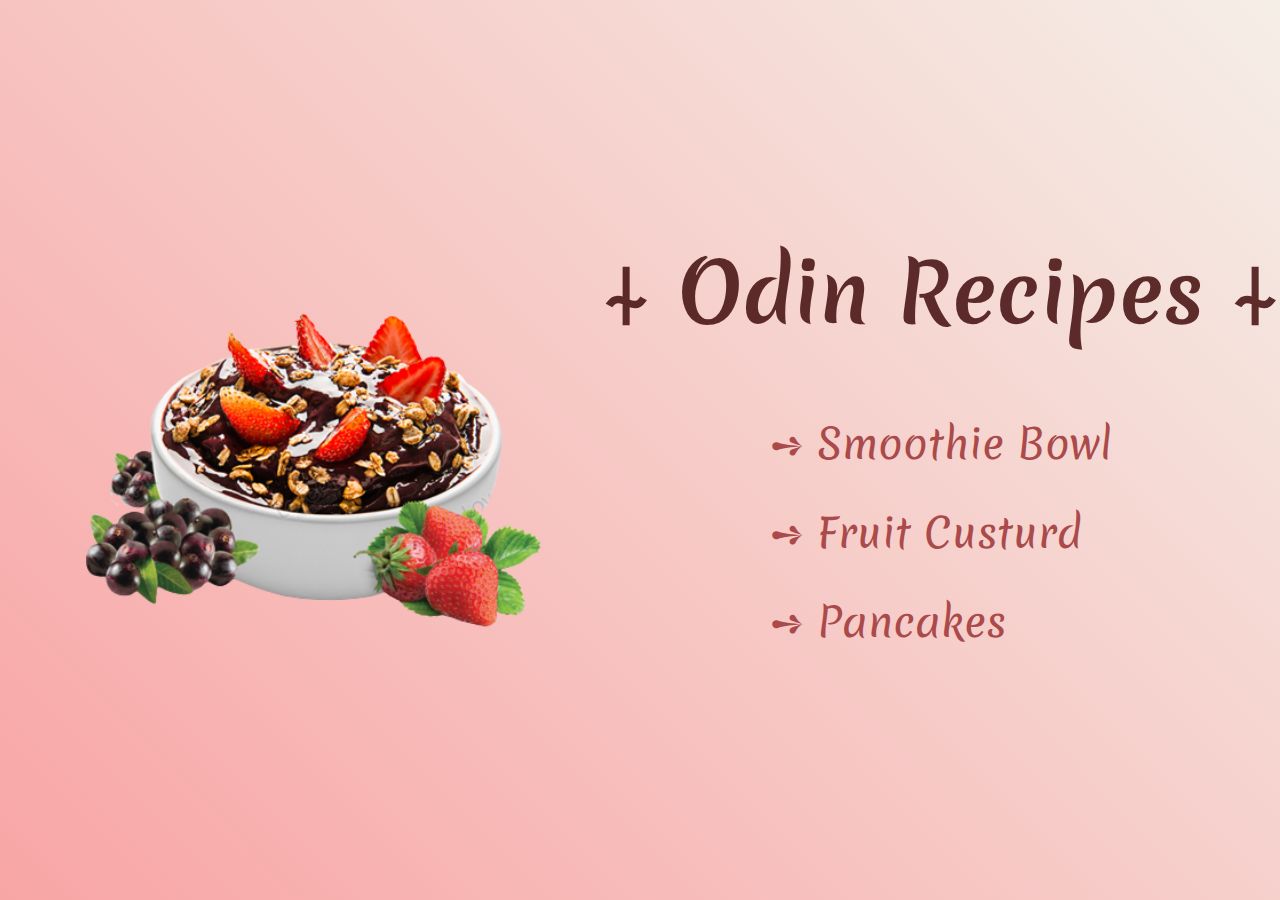
<file: index.html>
<!DOCTYPE html>
<html lang="en">
<head>
    <meta charset="UTF-8">
    <meta name="viewport" content="width=device-width, initial-scale=1.0">
    <link rel="stylesheet" href="style.css">
    <link rel="icon" href="images/icon.png">
    <title>Odin Recipes</title>
</head>
<body>
    <div class="main">
        <img src="images/background.png" alt="background" class="background">
        <div class="recipe">
            <h1>⍭ Odin Recipes ⍭</h1>
            <ul class="items">
                <li><a href="recipes/smoothie.html">➺ Smoothie Bowl</a></li>
                <li><a href="recipes/custurd.html">➺ Fruit Custurd</a></li>
                <li><a href="recipes/pancakes.html">➺ Pancakes</a></li>
            </ul>
        </div>
    </div>
</body>
</html>
</file>
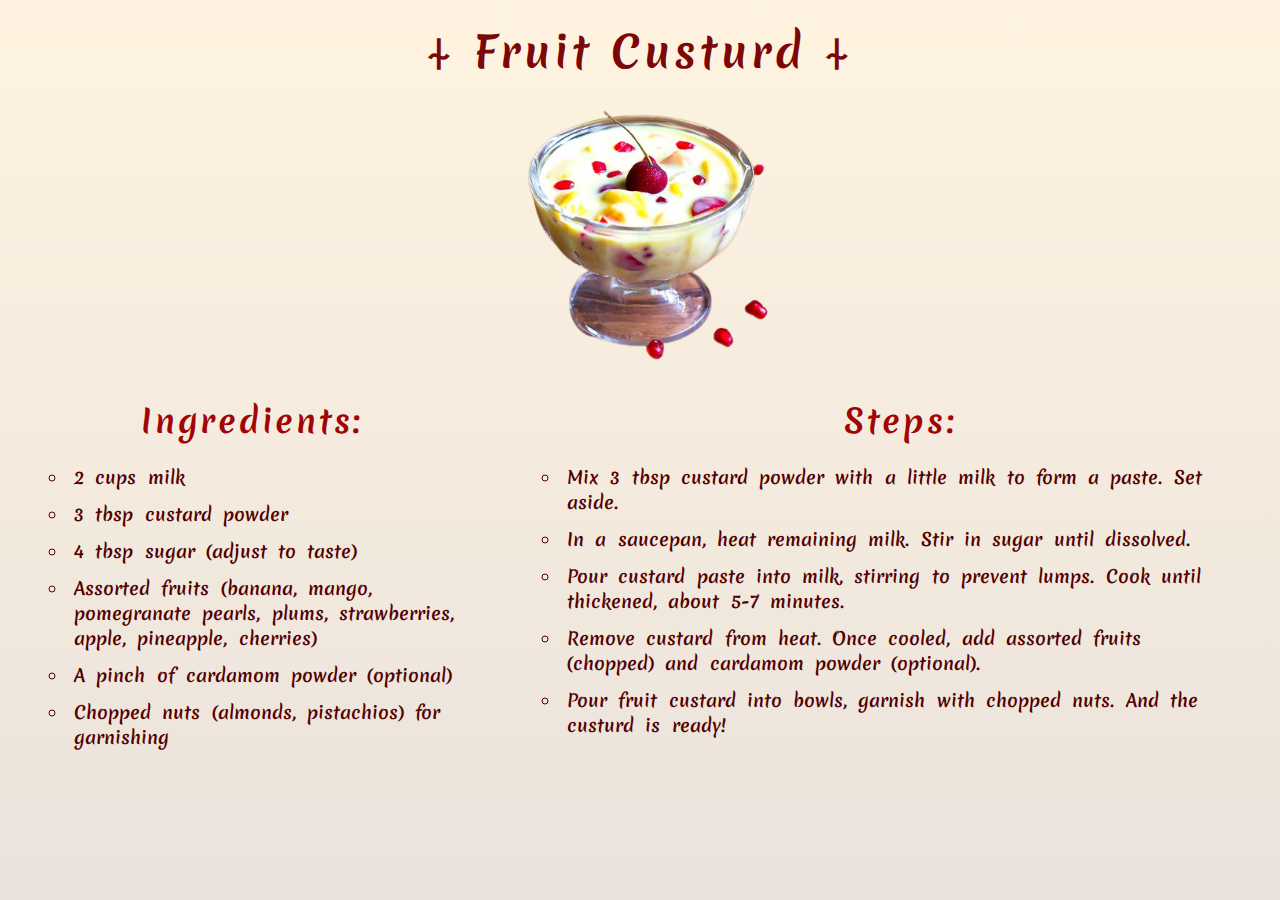
<file: recipes/custurd.html>
<!DOCTYPE html>
<html lang="en">
<head>
    <meta charset="UTF-8">
    <meta name="viewport" content="width=device-width, initial-scale=1.0">
    <link rel="stylesheet" href="style.css">
    <link rel="icon" href="images/custurd-icon.png">
    <title>Fruit Custurd</title>
</head>
<body>
    <div class="main">
        <h1>⍭ Fruit Custurd ⍭</h1>
        <img src="images/custurd.png" alt="custurd">
        <div class="container">
            <div class="ingredients">
                <h1>Ingredients:</h1>
                <ul>
                    <li>2 cups milk</li>
                    <li>3 tbsp custard powder</li>
                    <li>4 tbsp sugar (adjust to taste)</li>
                    <li>Assorted fruits (banana, mango, pomegranate pearls, plums, strawberries, apple, pineapple, cherries)</li>
                    <li>A pinch of cardamom powder (optional)</li>
                    <li>Chopped nuts (almonds, pistachios) for garnishing</li>
                </ul>
            </div>
            <div class="recipe">
                <h1>Steps:</h1>
                <ul>
                    <li>Mix 3 tbsp custard powder with a little milk to form a paste. Set aside.</li>
                    <li>In a saucepan, heat remaining milk. Stir in sugar until dissolved.</li>
                    <li>Pour custard paste into milk, stirring to prevent lumps. Cook until thickened, about 5-7 minutes.</li>
                    <li>Remove custard from heat. Once cooled, add assorted fruits (chopped) and cardamom powder (optional).</li>
                    <li>Pour fruit custard into bowls, garnish with chopped nuts. And the custurd is ready!</li>
                </ul>
            </div>
            
            </div>
        </div>
    </div>
</body>
</html>
</file>
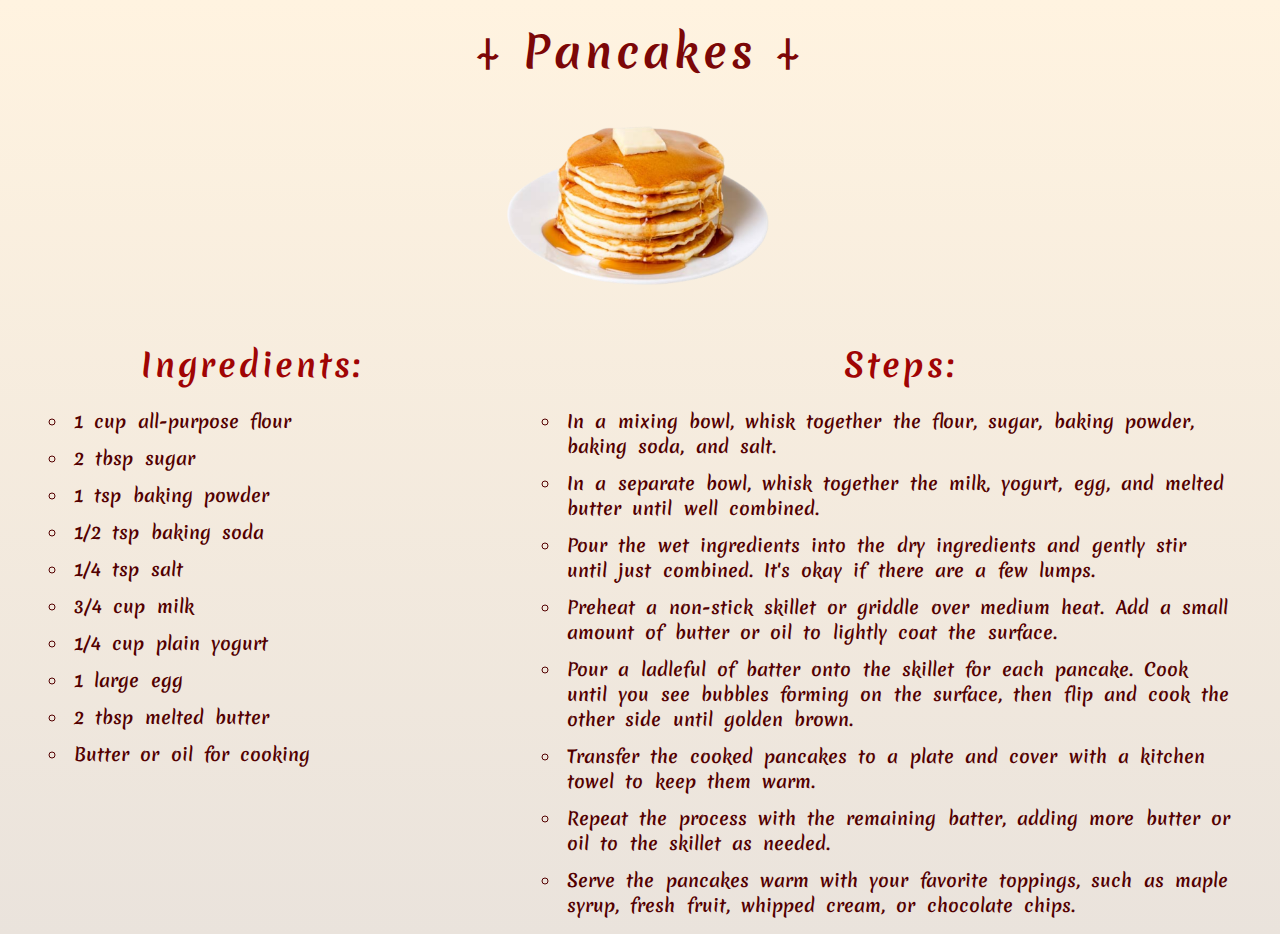
<file: recipes/pancakes.html>
<!DOCTYPE html>
<html lang="en">
<head>
    <meta charset="UTF-8">
    <meta name="viewport" content="width=device-width, initial-scale=1.0">
    <link rel="stylesheet" href="style.css">
    <link rel="icon" href="images/pancake-icon.png">
    <title>Pancakes</title>
</head>
<body>
    <div class="main">
        <h1>⍭ Pancakes ⍭</h1>
        <img src="images/pancake.png" alt="pancake">
        <div class="container">
            <div class="ingredients">
                <h1>Ingredients:</h1>
                <ul>
                    <li>1 cup all-purpose flour</li>
                    <li>2 tbsp sugar</li>
                    <li>1 tsp baking powder</li>
                    <li>1/2 tsp baking soda</li>
                    <li>1/4 tsp salt</li>
                    <li>3/4 cup milk</li>
                    <li>1/4 cup plain yogurt</li>
                    <li>1 large egg</li>
                    <li>2 tbsp melted butter</li>
                    <li>Butter or oil for cooking</li>
                </ul>
            </div>
            <div class="recipe">
                <h1>Steps:</h1>
                <ul>
                    <li>In a mixing bowl, whisk together the flour, sugar, baking powder, baking soda, and salt.</li>
                    <li>In a separate bowl, whisk together the milk, yogurt, egg, and melted butter until well combined.</li>
                    <li>Pour the wet ingredients into the dry ingredients and gently stir until just combined. It's okay if there are a few lumps.</li>
                    <li>Preheat a non-stick skillet or griddle over medium heat. Add a small amount of butter or oil to lightly coat the surface.</li>
                    <li>Pour a ladleful of batter onto the skillet for each pancake. Cook until you see bubbles forming on the surface, then flip and cook the other side until golden brown.</li>
                    <li>Transfer the cooked pancakes to a plate and cover with a kitchen towel to keep them warm.</li>
                    <li>Repeat the process with the remaining batter, adding more butter or oil to the skillet as needed.</li>
                    <li>Serve the pancakes warm with your favorite toppings, such as maple syrup, fresh fruit, whipped cream, or chocolate chips.</li>
                </ul>
            </div>
            
            </div>
        </div>
    </div>
</body>
</html>
</file>
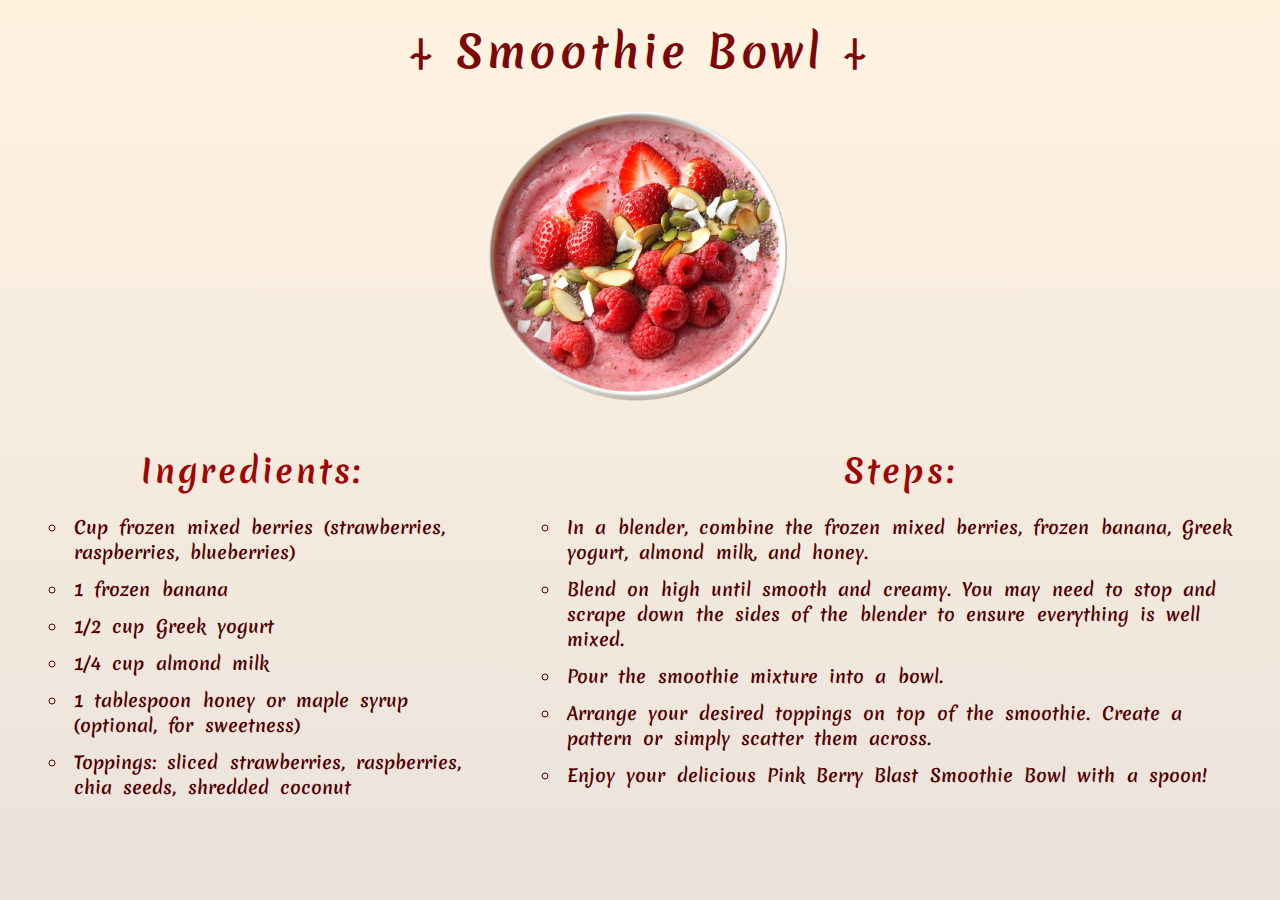
<file: recipes/smoothie.html>
<!DOCTYPE html>
<html lang="en">
<head>
    <meta charset="UTF-8">
    <meta name="viewport" content="width=device-width, initial-scale=1.0">
    <link rel="stylesheet" href="style.css">
    <link rel="icon" href="images/smoothie-icon.png">
    <title>Smoothie Bowl</title>
</head>
<body>
    <div class="main">
        <h1>⍭ Smoothie Bowl ⍭</h1>
        <img src="images/smoothie.png" alt="smoothie">
        <div class="container">
            <div class="ingredients">
                <h1>Ingredients: </h1>
                <ul>
                    <li>Cup frozen mixed berries (strawberries, raspberries, blueberries)</li>
                    <li>1 frozen banana</li>
                    <li>1/2 cup Greek yogurt</li>
                    <li>1/4 cup almond milk </li>
                    <li>1 tablespoon honey or maple syrup (optional, for sweetness)</li>
                    <li>Toppings: sliced strawberries, raspberries, chia seeds, shredded coconut</li>
                </ul>
            </div>
            <div class="recipe">
                <h1>Steps: </h1>
                <ul>
                    <li>In a blender, combine the frozen mixed berries, frozen banana, Greek yogurt, almond milk, and honey.</li>
                    <li>Blend on high until smooth and creamy. You may need to stop and scrape down the sides of the blender to ensure everything is well mixed.</li>
                    <li>Pour the smoothie mixture into a bowl.</li>
                    <li>Arrange your desired toppings on top of the smoothie. Create a pattern or simply scatter them across.</li>
                    <li>Enjoy your delicious Pink Berry Blast Smoothie Bowl with a spoon!</li>
                </ul>
            </div>
        </div>
    </div>
</body>
</html>
</file>
<file: style.css>
@import url('https://fonts.googleapis.com/css2?family=Merienda:wght@300;400;600&display=swap');

*{
    margin: 0;
    padding: 0;
    box-sizing: border-box;
}

body{
    background: linear-gradient(45deg, #f8a5a5, #f5eee7);
}

.main{
    display: flex;
    align-items: center;
    justify-content: center;
    height: 100vh;
}

.background{
    width: 47%;
    margin-left: 30px;
}

.recipe{
    width: 53%;
    font-family: 'Merienda', 'cursive';
    font-size: 4.5vh;
    display: flex;
    flex-direction: column;
    align-items: center;
    justify-content: center;
}

.recipe h1{
    margin-bottom: 3rem;
    color: rgba(77, 26, 26, 0.916);
    white-space: nowrap;
}

.items li{
    padding: 15px;
    color: rgb(93, 1, 1);
    list-style: none;
    white-space: nowrap;
}

li:hover{
    transform: scale(1.15);
    transition: ease-in-out 0.3s;
}

a{
    text-decoration: none;
    color: rgb(171, 74, 74);
}


a:visited{
    color: rgb(171, 74, 74);
}

@media(max-width:912px){
    .main{
        flex-direction: column;
    }
    .background{
        width: 70%;
        height: auto;
        margin-top: -20%;
    }
    .recipe{
        width: 50%;
        font-size: 2.4vh;
    }

}
</file>
<file: recipes/style.css>
@import url('https://fonts.googleapis.com/css2?family=Merienda:wght@300;400;600&display=swap');

*{
    margin: 0;
    padding: 0;
    box-sizing: border-box;
}

body{
    background: linear-gradient(#fff3e0, #eae3dc);
    min-height: 100vh;
}

.main{
    display: flex;
    flex-direction: column;
    align-items: center;
    justify-content: center;
    font-family: 'merienda', 'cursive';
}

.main img{
    width: 25%;
    margin-top: 15px;
}

.main h1{
    font-size: 2.7rem;
    color: rgb(124, 7, 7);
    margin-top: 20px;
    letter-spacing: 0.09em;
    white-space: nowrap;
}

.container{
    display: flex;
    margin:10px;
}

.container h1{
    font-size: 2rem;
    margin-bottom: 15px;
    letter-spacing: 0.09em;
    color: rgb(160, 4, 4);
}

.container .ingredients{
    width: 40%;
    text-align: center;
    padding: 0 30px;
    margin-left: 28px;
}

.container .recipe{
    width: 60%;
    text-align: center;
    padding: 0 30px;
}

.container .ingredients h1{
    margin-left: -15%;
}

.container ul li{
    text-align: start;
    list-style:circle;
    color: rgb(83, 0, 0);
    padding: 6px;
    font-size: 1.1rem;
    font-weight: 600;
    word-spacing: 0.3em;
}

@media(max-width:950px){
    .container{
        display: flex;
        flex-direction: column;
        align-items: center;
        justify-content: center;
    }

    .container .ingredients{
        width: 80%;
        text-align: center;
        padding: 0 30px;
        margin-left: 28px;
    }
    
    .container .recipe{
        width: 80%;
        text-align: center;
        padding: 0 30px;
    }
    .container .ingredients h1{
        margin-top: 15px;
        margin-left: 0;
    }
    .main img{
        width: 33%;
    }
}

@media(max-width:512px){
    .main h1{
        font-size: 2rem;
    }
    .container h1{
        font-size: 1.5rem;
    }
    .container ul li{
        font-size: 0.9rem;
    }
    .main img{
        width: 50%;
    }
}
</file>
